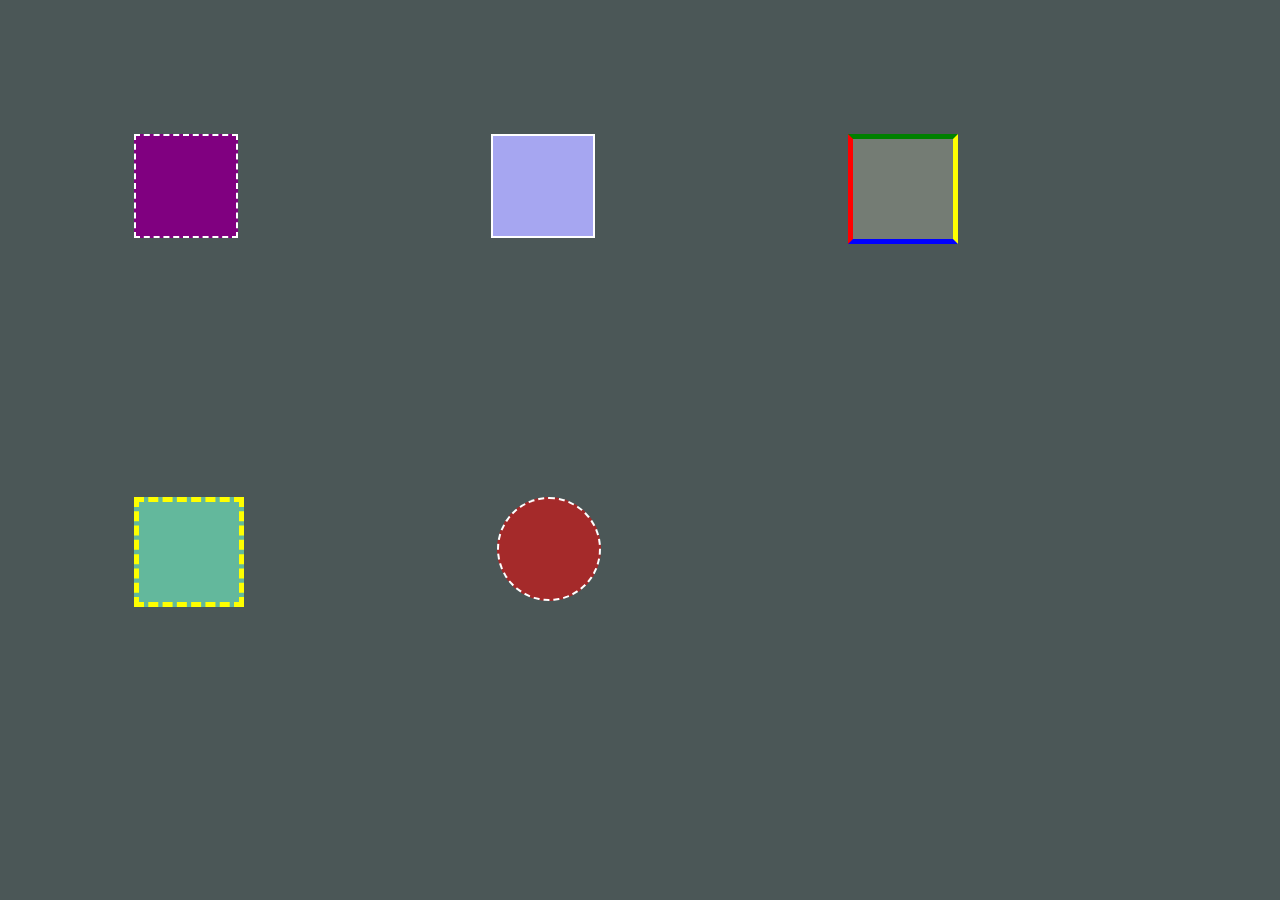
<file: task2/task3/task4/index.html>
<!DOCTYPE html>
<html lang="en">
<head>
    <meta charset="UTF-8">
    <meta http-equiv="X-UA-Compatible" content="IE=edge">
    <meta name="viewport" content="width=device-width, initial-scale=1.0">
    <title>Document</title>
    <link rel="stylesheet" href="./style.css">
</head>
<body style="background-color: rgb(75, 87, 87);">
    <section>
        <div style="display: flex;">
        <div class="box" style="background-color: purple; border: 2px dashed white;"></div>
        <div class="box" style="background-color: rgb(166, 166, 241); border: 2px solid white;"></div>
        <div class="box" style="background-color: rgb(116, 124, 116); border: 5px solid; border-color: green yellow blue red;"></div>
        </div>
        <div style="display: flex;">
            <div class="box" style="background-color: rgb(99, 184, 156); border: 5px dashed yellow;"> </div>
        <div class="box" style="background-color: brown; border-radius: 50%; border: 2px dashed white;"></div>
        </div>
    </section>
</body>
</html>
</file>
<file: task2/task3/task4/style.css>
.box{
    height: 100px;
    width: 100px;
    background-color: aqua;
    margin: 10%;
}
</file>
